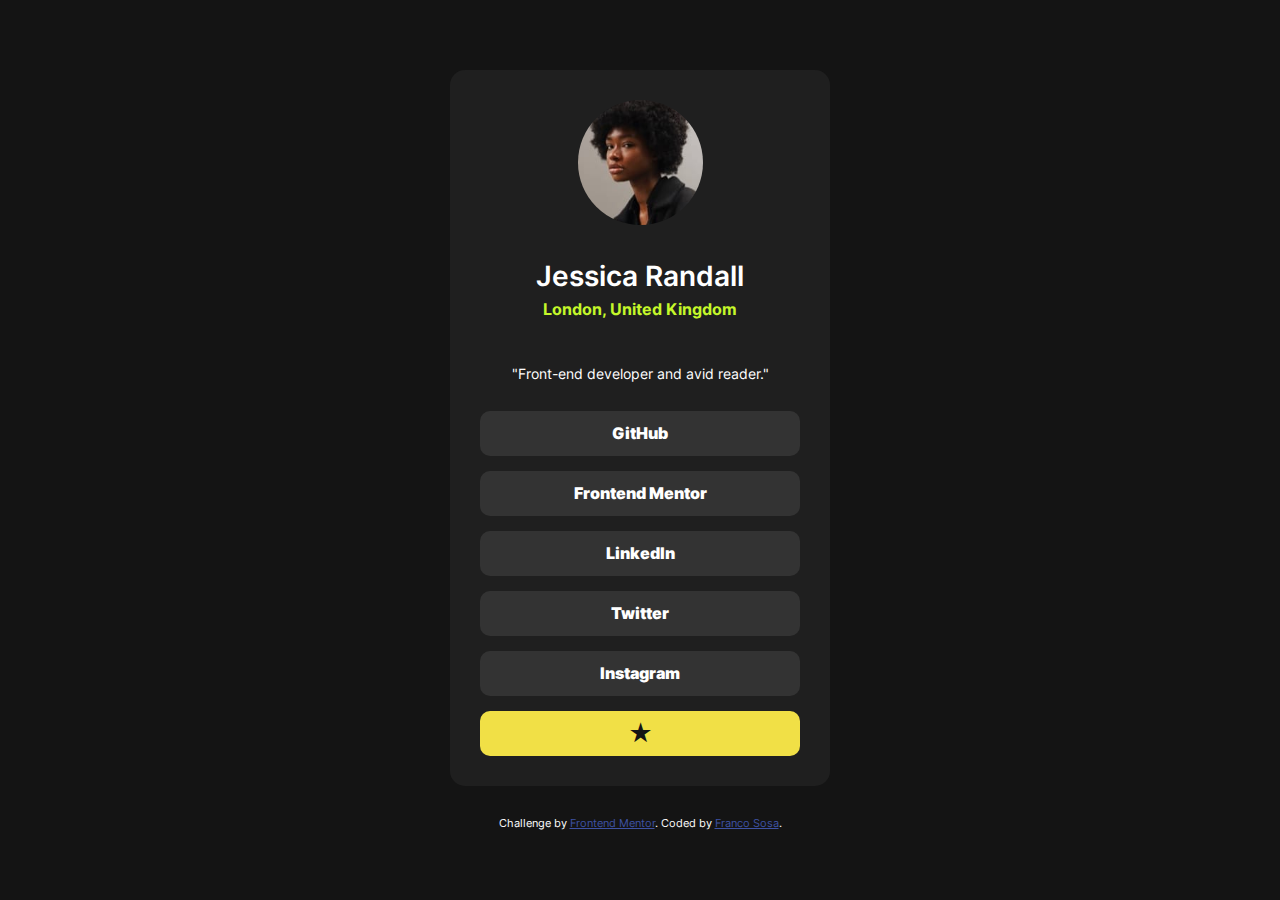
<file: index.html>
<!DOCTYPE html>
<html lang="en">
<head>
  <meta charset="UTF-8">
  <meta name="viewport" content="width=device-width, initial-scale=1.0"> <!-- displays site properly based on user's device -->

  <link rel="icon" type="image/png" sizes="32x32" href="./assets/images/favicon-32x32.png">
  <link rel="stylesheet" href="./styles.css">
  
  <title>Frontend Mentor | Social links profile</title>
</head>
<body>
  <div class="main-container-div">
    <img
      src="./assets/images/avatar-jessica.jpeg"
      alt="Photo of Jessica Randall"
    >
    
    <h1 class="name-h1">Jessica Randall</h1>
    <h3 class="location-h3">London, United Kingdom</h3>
    
    <p class="description-p">"Front-end developer and avid reader."</p>
    
    <a href="#" target="_blank" class="social-media-a"><b>GitHub</b></a>
    <a href="#" target="_blank" class="social-media-a"><b>Frontend Mentor</b></a>
    <a href="#" target="_blank" class="social-media-a"><b>LinkedIn</b></a>
    <a href="#" target="_blank" class="social-media-a"><b>Twitter</b></a>
    <a href="#" target="_blank" class="social-media-a"><b>Instagram</b></a>
    <a href="./my-link-tree.html" target="_self" class="special-a"><b>★</b></a>
  </div>  

  <div class="attribution">
    Challenge by <a href="https://www.frontendmentor.io?ref=challenge" target="_blank">Frontend Mentor</a>. 
    Coded by <a href="#">Franco Sosa</a>.
  </div>
</body>
</html>
</file>
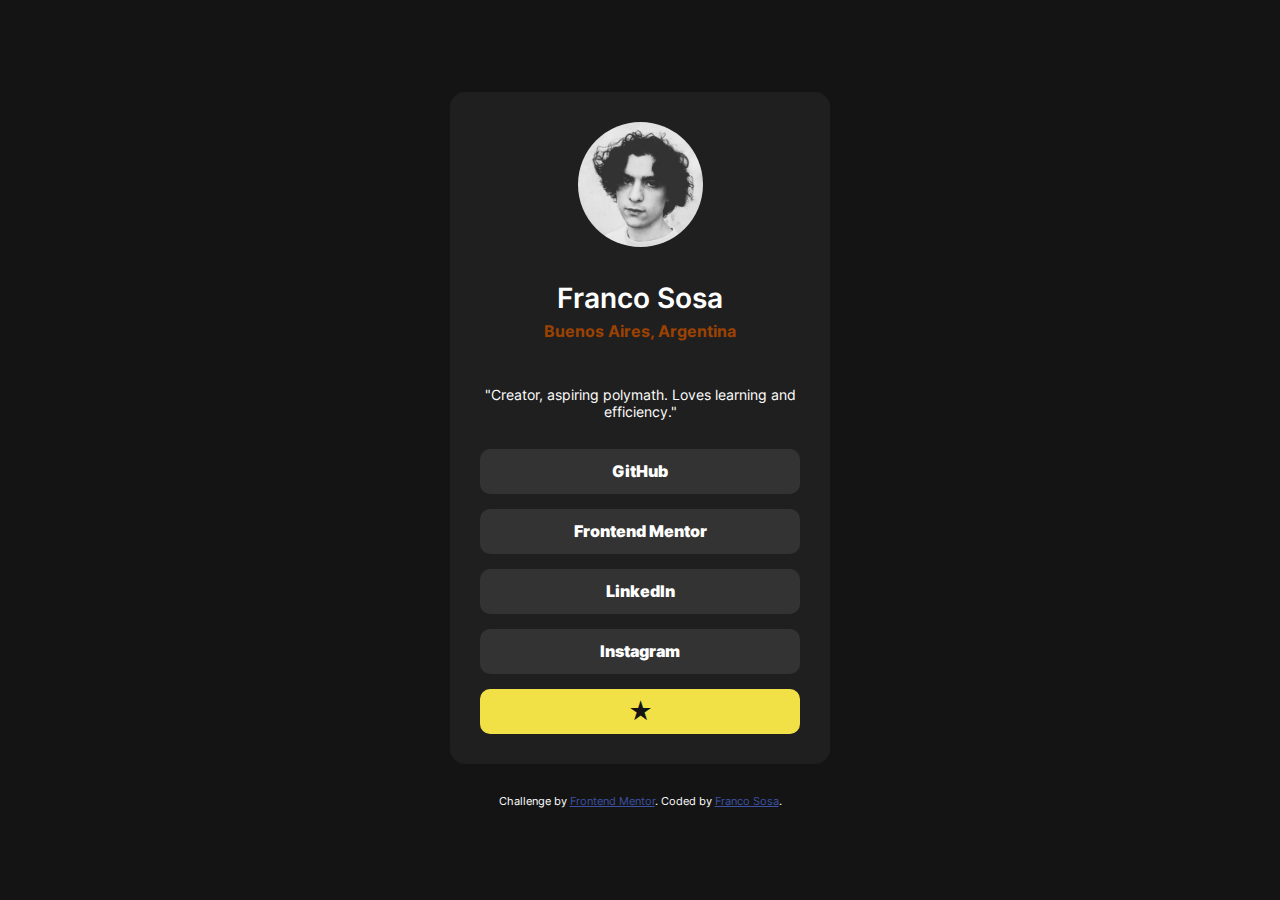
<file: my-link-tree.html>
<!DOCTYPE html>
<html lang="en">
<head>
  <meta charset="UTF-8">
  <meta name="viewport" content="width=device-width, initial-scale=1.0"> <!-- displays site properly based on user's device -->

  <link rel="icon" type="image/png" sizes="32x32" href="./assets/images/favicon-32x32.png">
  <link rel="stylesheet" href="./styles.css">
  
  <title>Frontend Mentor | Social links profile</title>
</head>
<body>
  <div class="main-container-div">
    <img class="custom-profile-img"
      src="./assets/images/my_profile_photo.jpg"
      alt="Photo of Franco Sosa"
    >
    
    <h1 class="name-h1">Franco Sosa</h1>
    <h3 class="location-h3-special">Buenos Aires, Argentina</h3>
    
    <p class="description-p">"Creator, aspiring polymath. Loves learning and efficiency."</p>
    
    <a href="https://github.com/FrancoSosaZ0206" target="_blank" class="social-media-a"><b>GitHub</b></a>
    <a href="https://www.frontendmentor.io/profile/FrancoSosaZ0206" target="_blank" class="social-media-a"><b>Frontend Mentor</b></a>
    <a href="https://www.linkedin.com/in/franco-n-sosa-z0206" target="_blank" class="social-media-a"><b>LinkedIn</b></a>
    <a href="https://www.instagram.com/fran_sosa_art/" target="_blank" class="social-media-a"><b>Instagram</b></a>
    <a href="./index.html" target="_self" class="special-a"><b>★</b></a>
  </div>  

  <div class="attribution">
    Challenge by <a href="https://www.frontendmentor.io?ref=challenge" target="_blank">Frontend Mentor</a>. 
    Coded by <a href="#">Franco Sosa</a>.
  </div>
</body>
</html>
</file>
<file: styles.css>
/* Fonts */

@font-face {
    font-family: "Inter";
    src: url("./assets/fonts/Inter-VariableFont_slnt\,wght.ttf");
}


/* HTML Elements */

:root {
    /* Project colors */
    --green: hsl(75, 94%, 57%);
    --white: hsl(0, 0%, 100%);
    --grey-700: hsl(0, 0%, 20%);
    --grey-800: hsl(0, 0%, 12%);
    --grey-900: hsl(0, 0%, 8%);

    /* My Custom Colors */
    --yolk-yellow: hsl(54, 86%, 61%);
    --reddish-orange: hsl(25, 96%, 31%);

    font-size: 14px;
}
body {
    background: var(--grey-900);

    display: flex;
    flex-direction: column;

    justify-content: center;
    align-items: center;
    
    height: 100vh;
    
    margin: 0;
}
img {
    border-radius: 100%;
    width: 125px;
}


/* Classes */

.attribution {
    font-size: 11px;
    text-align: center;
    font-family: "Inter";
    
    color: white;

    margin-top: 30px;
}
.attribution a {
    color: hsl(228, 45%, 44%);
}

.main-container-div {
    width: 320px;
    padding: 30px;
    border-radius: 15px;
    
    background: var(--grey-800);
    
    text-align: center;
    font-family: "Inter";

    display: flex;
    flex-direction: column;
    justify-content: center;
    align-items: center;
    gap: 15px;
}
.name-h1 {
    color: var(--white);
    font-weight: 600;

    margin-bottom: -25px;
}
.location-h3 {
    color: var(--green);
}
.location-h3-special {
    color: var(--reddish-orange);
}
.description-p {
    color: var(--white);
}
.social-media-a, .special-a {
    border: none;
    border-radius: 10px;

    width: 100%;
    height: 45px;

    display: block;

    font-size: 16px;
    font-weight: 700;
    text-decoration: none;
    text-align: center;
    line-height: 45px;

    transition: background 0.3s ease, color 0.3s ease;
}
.social-media-a {
    background: var(--grey-700);
    color: var(--white);
}
.special-a {
    background: var(--yolk-yellow);
    color: var(--grey-900);

    font-weight: 900;
    font-size: 24px;
}
.custom-profile-img {
    object-fit: cover;
    height: 125px;
}

/* States */

.social-media-a:hover {
    background: var(--green);
    color: var(--grey-900);
}
.social-media-a:focus {
    background: var(--grey-900);
    color: var(--green);
}

.special-a:hover {
    background: var(--reddish-orange);
    color: var(--yolk-yellow);
}
.special-a:focus {
    background: var(--grey-900);
    color: var(--yolk-yellow);
}


/* Mobile styles */

@media screen and (max-width: 450px) {
    .main-container-div {
        width: 280px;
        padding: 20px;
    }
}
</file>
